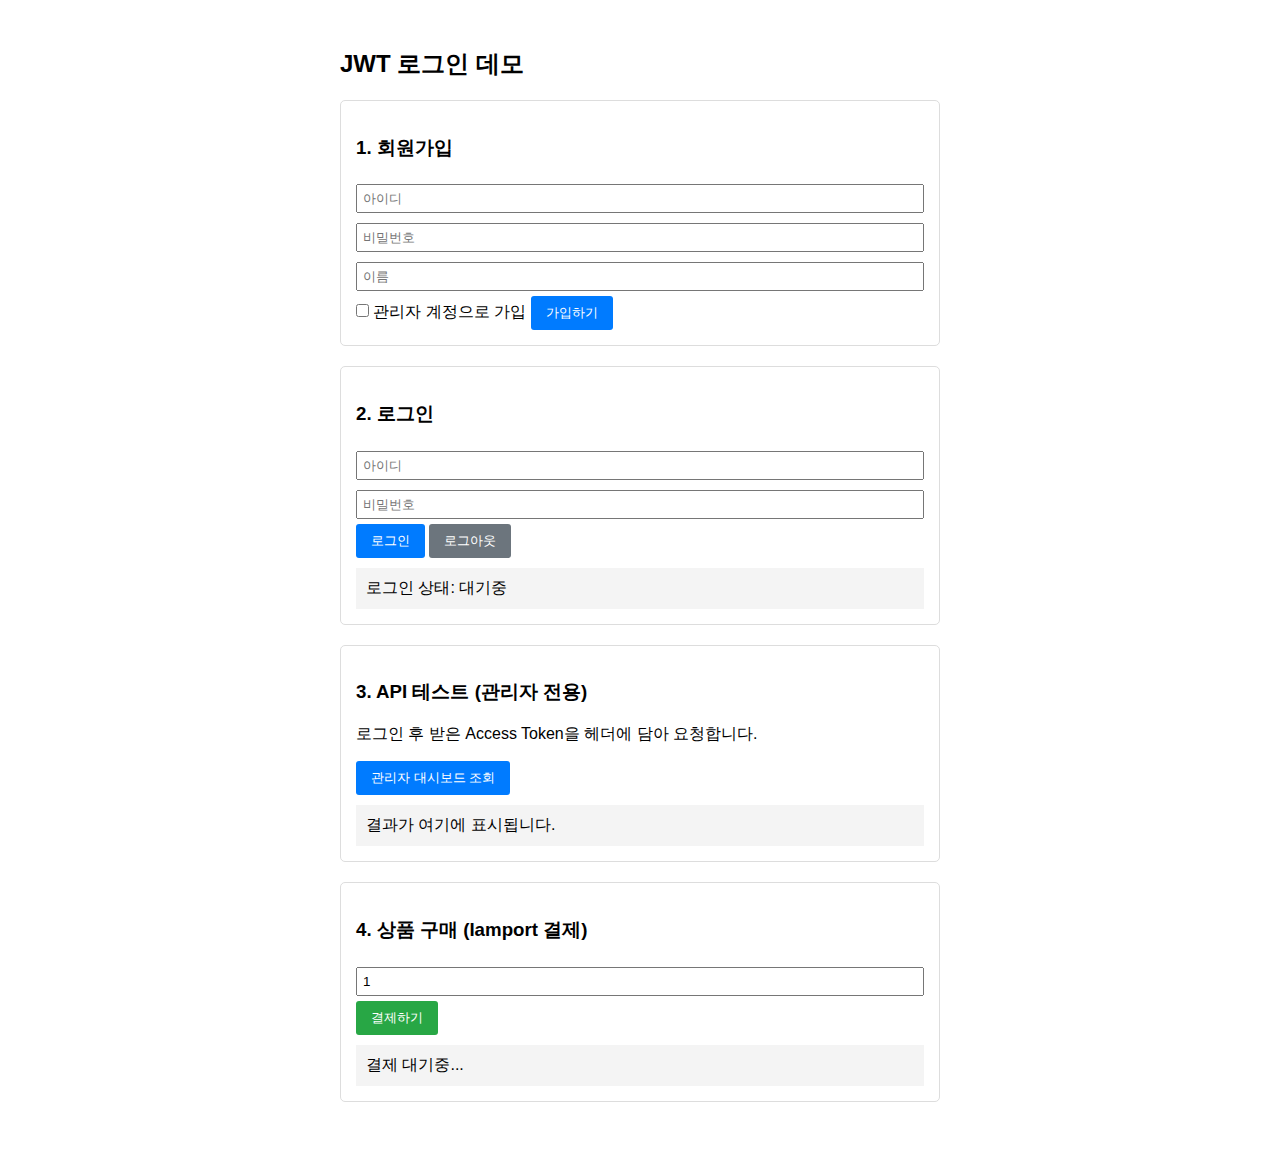
<file: demo/src/main/resources/static/index.html>
<!DOCTYPE html>
<html lang="ko">
<head>
    <meta charset="UTF-8">
    <title>JWT Login Demo</title>
    <style>
        body { font-family: sans-serif; padding: 20px; }
        .container { max-width: 600px; margin: 0 auto; }
        .section { border: 1px solid #ddd; padding: 15px; margin-bottom: 20px; border-radius: 5px; }
        input { margin: 5px 0; padding: 5px; width: 100%; box-sizing: border-box; }
        button { padding: 8px 15px; cursor: pointer; background-color: #007bff; color: white; border: none; border-radius: 3px; }
        button:hover { background-color: #0056b3; }
        .result { background-color: #f4f4f4; padding: 10px; margin-top: 10px; white-space: pre-wrap; word-break: break-all; }
    </style>
    <!-- 포트원(아임포트) 결제 라이브러리 추가 -->
    <script src="https://cdn.iamport.kr/v1/iamport.js"></script>
</head>
<body>
<div class="container">
    <h2>JWT 로그인 데모</h2>

    <!-- 1. 회원가입 섹션 -->
    <div class="section">
        <h3>1. 회원가입</h3>
        <input type="text" id="joinId" placeholder="아이디">
        <input type="password" id="joinPw" placeholder="비밀번호">
        <input type="text" id="joinName" placeholder="이름">
        <label>
            <input type="checkbox" id="isAdmin" style="width:auto;"> 관리자 계정으로 가입
        </label>
        <input type="text" id="adminToken" placeholder="관리자 토큰 (관리자 체크 시 입력)" style="display:none;">
        <button onclick="join()">가입하기</button>
    </div>

    <!-- 2. 로그인 섹션 -->
    <div class="section">
        <h3>2. 로그인</h3>
        <input type="text" id="loginId" placeholder="아이디">
        <input type="password" id="loginPw" placeholder="비밀번호">
        <button onclick="login()">로그인</button>
        <button onclick="logout()" style="background-color: #6c757d;">로그아웃</button>
        <div id="loginResult" class="result">로그인 상태: 대기중</div>
    </div>

    <!-- 3. API 테스트 섹션 -->
    <div class="section">
        <h3>3. API 테스트 (관리자 전용)</h3>
        <p>로그인 후 받은 Access Token을 헤더에 담아 요청합니다.</p>
        <button onclick="callAdminApi()">관리자 대시보드 조회</button>
        <div id="apiResult" class="result">결과가 여기에 표시됩니다.</div>
    </div>

    <!-- 4. 상품 구매 섹션 -->
    <div class="section">
        <h3>4. 상품 구매 (Iamport 결제)</h3>
        <input type="number" id="itemId" placeholder="상품 ID" value="1">
        <button onclick="requestPay()" style="background-color: #28a745;">결제하기</button>
        <div id="paymentResult" class="result">결제 대기중...</div>
    </div>
</div>

<script>
    const BASE_URL = 'http://localhost:8080';

    // 관리자 체크박스 토글 시 토큰 입력창 표시
    document.getElementById('isAdmin').addEventListener('change', function() {
        document.getElementById('adminToken').style.display = this.checked ? 'block' : 'none';
    });

    // 1. 회원가입 요청
    async function join() {
        const id = document.getElementById('joinId').value;
        const password = document.getElementById('joinPw').value;
        const name = document.getElementById('joinName').value;
        const isAdmin = document.getElementById('isAdmin').checked;
        const adminToken = document.getElementById('adminToken').value;

        try {
            const response = await fetch(`${BASE_URL}/join`, {
                method: 'POST',
                headers: { 'Content-Type': 'application/json' },
                body: JSON.stringify({
                    id: id,
                    password: password,
                    name: name,
                    admin: isAdmin,
                    adminToken: isAdmin ? adminToken : ""
                })
            });

            const text = await response.text();
            if (response.ok) {
                alert('가입 성공: ' + text);
            } else {
                alert('가입 실패: ' + text); // 에러 메시지 출력
            }
        } catch (error) {
            console.error('Error:', error);
            alert('오류 발생');
        }
    }

    // 2. 로그인 요청 및 토큰 저장
    async function login() {
        const id = document.getElementById('loginId').value;
        const password = document.getElementById('loginPw').value;

        try {
            const response = await fetch(`/login`, {
                method: 'POST',
                headers: { 'Content-Type': 'application/json' },
                body: JSON.stringify({ id: id, password: password })
            });

            const data = await response.json();

            if (response.ok) {
                // ★ 핵심: 받은 토큰을 LocalStorage에 저장
                localStorage.setItem('accessToken', data.accessToken);
                localStorage.setItem('refreshToken', data.refreshToken);
                
                document.getElementById('loginResult').innerText = 
                    `로그인 성공!\n\nAccess Token (앞부분): ${data.accessToken.substring(0, 20)}...`;
            } else {
                document.getElementById('loginResult').innerText = `로그인 실패: ${data.message || '오류'}`;
            }
        } catch (error) {
            console.error('Error:', error);
            document.getElementById('loginResult').innerText = '서버 통신 오류';
        }
    }

    // 로그아웃 (토큰 삭제)
    function logout() {
        localStorage.removeItem('accessToken');
        localStorage.removeItem('refreshToken');
        document.getElementById('loginResult').innerText = '로그아웃 되었습니다.';
        document.getElementById('apiResult').innerText = '';
    }

    // ---------------------------------------------------------
    // ★ JWT Interceptor Logic (토큰 재발급 및 재요청)
    // ---------------------------------------------------------

    // 토큰 재발급 요청
    async function refreshAccessToken() {
        const refreshToken = localStorage.getItem('refreshToken');
        if (!refreshToken) return null;

        try {
            const response = await fetch(`${BASE_URL}/reissue`, {
                method: 'POST',
                headers: { 'Content-Type': 'application/json' },
                body: JSON.stringify({ refreshToken: refreshToken })
            });

            if (response.ok) {
                const data = await response.json();
                localStorage.setItem('accessToken', data.accessToken);
                localStorage.setItem('refreshToken', data.refreshToken);
                console.log('토큰 재발급 성공');
                return data.accessToken;
            }
        } catch (e) {
            console.error('토큰 재발급 요청 중 에러:', e);
        }
        return null;
    }

    // fetch 래퍼 함수 (Interceptor 역할)
    async function authFetch(url, options = {}) {
        // 1. 헤더에 Access Token 추가
        const accessToken = localStorage.getItem('accessToken');
        if (!options.headers) options.headers = {};
        if (accessToken) {
            options.headers['Authorization'] = `Bearer ${accessToken}`;
        }

        // 2. 원본 요청 시도
        let response = await fetch(url, options);

        // 3. 401(Unauthorized) 발생 시 토큰 재발급 시도
        if (response.status === 401) {
            console.log('Access Token 만료. 재발급 시도...');
            const newAccessToken = await refreshAccessToken();

            if (newAccessToken) {
                // 재발급 성공 시 헤더 갱신 후 재요청
                options.headers['Authorization'] = `Bearer ${newAccessToken}`;
                response = await fetch(url, options);
            } else {
                // 재발급 실패 시 로그아웃
                alert('세션이 만료되었습니다. 다시 로그인해주세요.');
                logout();
            }
        }
        return response;
    }

    // 3. 보호된 API 호출 (Authorization 헤더 사용)
    async function callAdminApi() {
        if (!localStorage.getItem('accessToken')) {
            alert('로그인이 필요합니다.');
            return;
        }

        try {
            // authFetch를 사용하여 요청 (토큰 자동 주입 및 만료 시 재발급 처리)
            const response = await authFetch(`${BASE_URL}/admin/dashboard`, {
                method: 'GET'
            });

            if (response.ok) {
                const text = await response.text();
                document.getElementById('apiResult').innerText = `성공: ${text}`;
            } else {
                // 403 Forbidden 등 에러 처리
                if (response.status === 403) {
                    document.getElementById('apiResult').innerText = '실패: 권한이 없습니다 (관리자 계정만 가능)';
                } else {
                    const errorData = await response.json(); // JSON 에러 응답 파싱 시도
                    document.getElementById('apiResult').innerText = `실패 (${response.status}): ${errorData.message || '오류'}`;
                }
            }
        } catch (error) {
            console.error('Error:', error);
            document.getElementById('apiResult').innerText = 'API 호출 중 오류 발생';
        }
    }

    // ---------------------------------------------------------
    // ★ Iamport 결제 로직
    // ---------------------------------------------------------

    // 가맹점 식별코드 초기화 (포트원 관리자 콘솔에서 확인 가능)
    const IMP = window.IMP;
    IMP.init("imp18800351");

    async function requestPay() {
        if (!localStorage.getItem('accessToken')) {
            alert('로그인이 필요합니다.');
            return;
        }

        const itemId = document.getElementById('itemId').value;

        // 1. 주문 생성 API 호출 (DB에 주문 정보 저장)
        const orderResponse = await authFetch(`${BASE_URL}/api/orders`, {
            method: 'POST',
            headers: { 'Content-Type': 'application/json' },
            body: JSON.stringify({
                itemId: itemId
            })
        });

        if (!orderResponse.ok) {
            alert('주문 생성 실패: ' + await orderResponse.text());
            return;
        }

        const order = await orderResponse.json();

        IMP.request_pay({
            pg: "html5_inicis",       // PG사 (이니시스 등)
            pay_method: "card",       // 결제 수단
            merchant_uid: order.orderUid, // 주문 번호 (서버에서 생성된 값)
            name: order.item.name,        // 상품명 (서버 Item 정보)
            amount: order.item.price,     // 금액 (서버 Item 정보)
            buyer_email: "test@portone.io",
            buyer_name: "구매자",
            buyer_tel: "010-1234-5678",
        }, async function (rsp) { // callback
            if (rsp.success) {
                document.getElementById('paymentResult').innerText = "결제 성공! 서버 검증 요청 중...";

                // 결제 성공 시 서버로 결제 정보 전송 (검증 및 저장)
                const response = await authFetch(`${BASE_URL}/api/payments/webhook`, {
                    method: 'POST',
                    headers: { 'Content-Type': 'application/json' },
                    body: JSON.stringify({
                        paymentUid: rsp.imp_uid,      // 포트원 결제 고유 번호
                        orderUid: rsp.merchant_uid    // 주문 번호
                    })
                });

                if (response.ok) {
                    document.getElementById('paymentResult').innerText = "결제 및 검증 완료!";
                } else {
                    // PaymentService에서 주문을 찾지 못하면 404 에러가 발생할 수 있습니다.
                    const errorText = await response.text();
                    document.getElementById('paymentResult').innerText = `결제는 성공했으나 서버 검증 실패: ${errorText}`;
                }
            } else {
                document.getElementById('paymentResult').innerText = `결제 실패: ${rsp.error_msg}`;
            }
        });
    }
</script>
</body>
</html>
</file>
